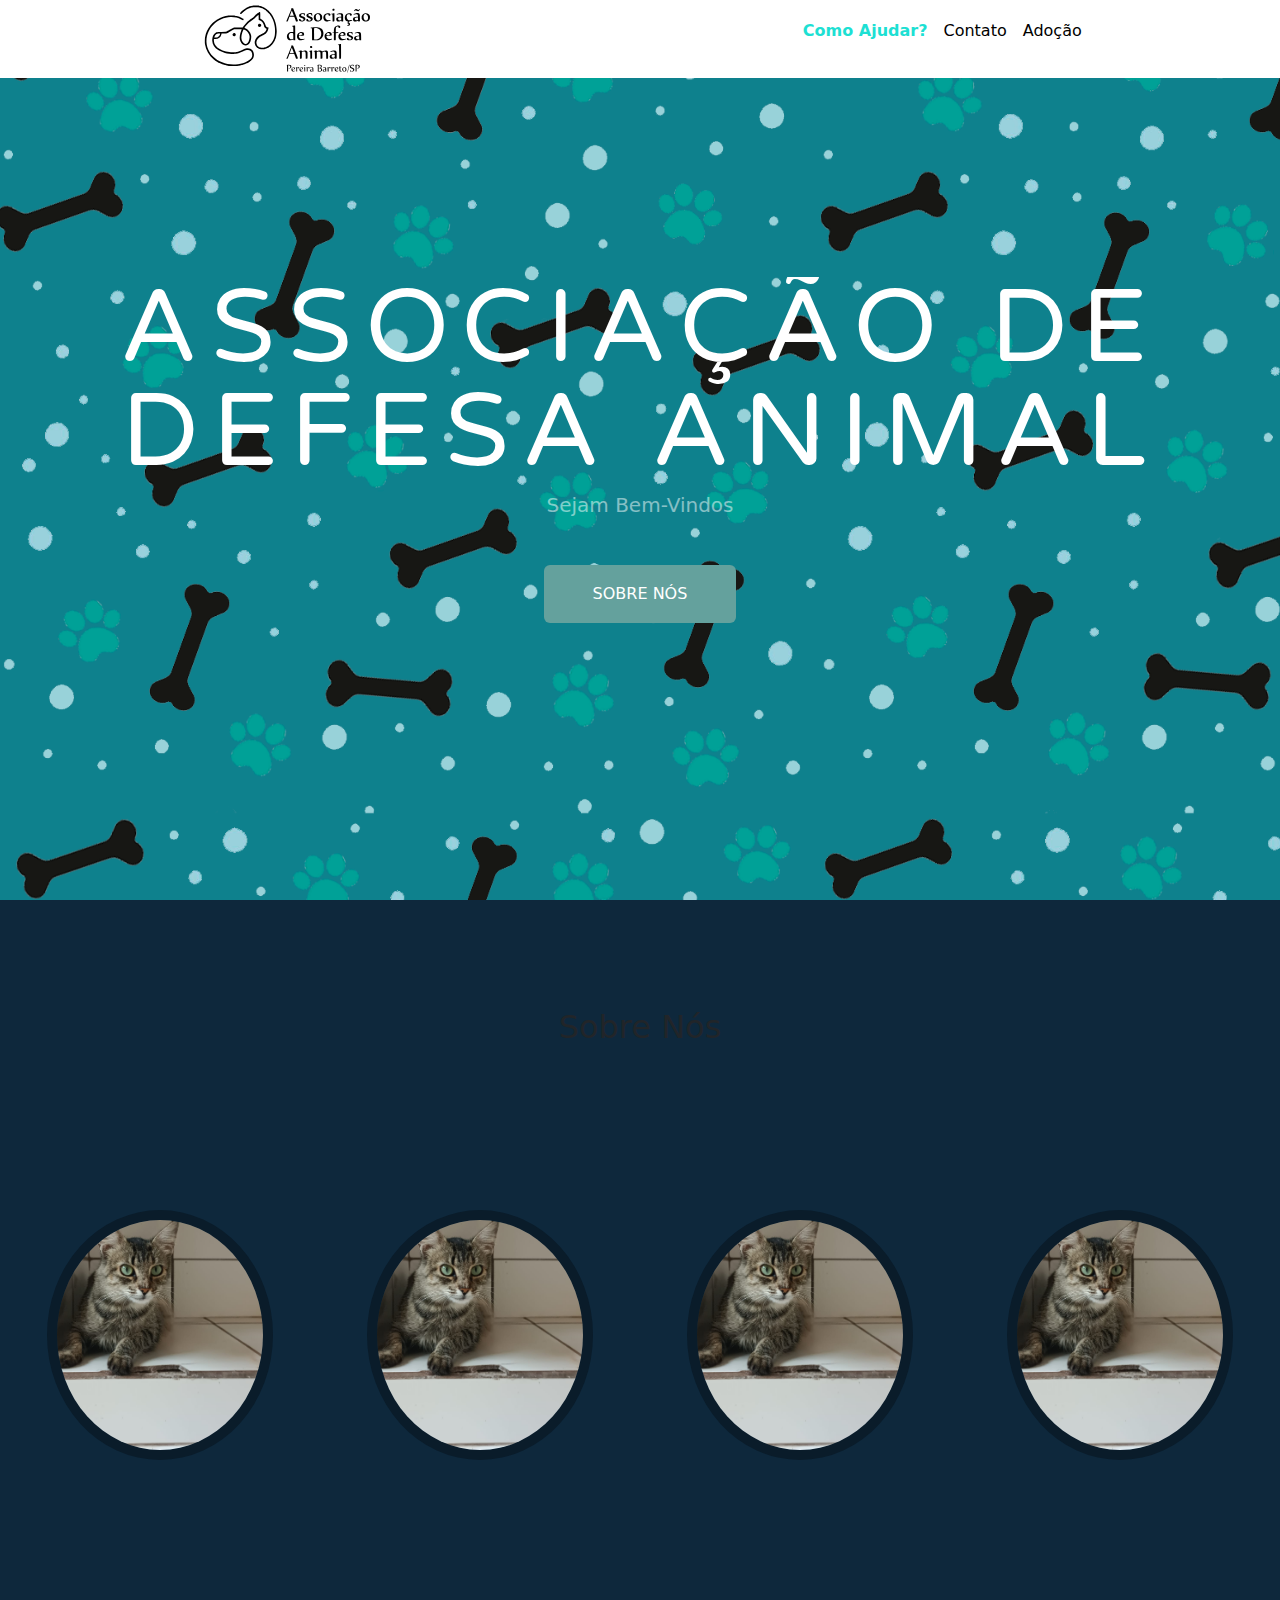
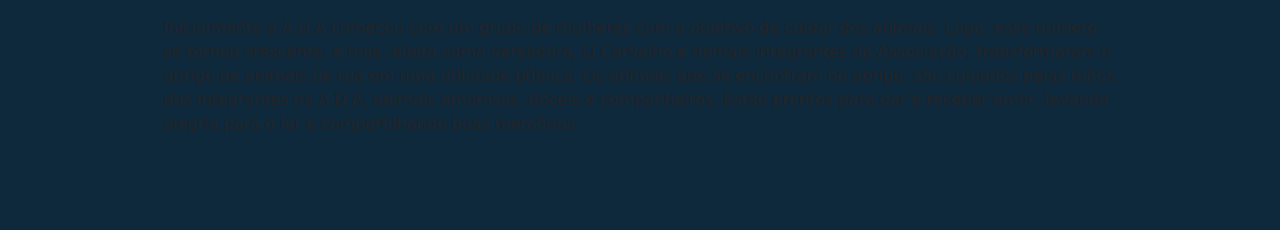
<file: index.html>
<html lang="en">

<head>
  <meta charset="UTF-8">
  <meta http-equiv="X-UA-Compatible" content="IE=edge">
  <meta name="viewport" content="width=device-width, initial-scale=1.0">

  <!-- Bootstrap -->
  <link rel="stylesheet" href="css/bootstrap/bootstrap.min.css">
  <script src="js/bootstrap/bootstrap.min.js"></script>

  <!-- Próprio -->
  <link rel="stylesheet" href="css/style.css">

  <title>ADAPB Web</title>
</head>

<body>
  <!-- *arrumar carrossel
    *pag animais memoráveis
    *pag adoção de animaias
    *qrcode -->

  <header>
    <!-- NAVBAR -->
    <nav class="navbar">
      <!-- <a href="#" class="logo ">ADAPB</a> --> <img id="logo" src="assets/icons/logo.svg" style="width: 15%;">
      <div class="nav-links">
        <ul>
          <li class="active"><a href="#">Como Ajudar?</a></li>
          <li><a href="#">Contato</a></li>
          <li><a href="pages/adocao.php">Adoção</a></li>
        </ul>
      </div>
      <img src="assets/img/menu-btn.png" alt="" class="menu-hamburguer">

      <script>
        const menuHamburguer = document.querySelector(".menu-hamburguer");
        const navLinks = document.querySelector(".nav-links");

        menuHamburguer.addEventListener('click', () => {
          navLinks.classList.toggle("mobile-menu")
        }
        );
      </script>
    </nav>
  </header>

  <!-- SECTION INICIAL -->
  <section class="masthead" id="inicio">
    <div class="container px-4 px-lg-5 d-flex h-100 align-items-center justify-content-center">
      <div class="d-flex justify-content-center">
        <div class="text-center">
          <h1 class="mx-auto my-0 text-uppercase">Associação de Defesa Animal</h1>
          <h2 class="text-white-50 mx-auto mt-2 mb-5">Sejam Bem-Vindos</h2>
          <a class="btn btncolor p-3 px-5 r-1 text-uppercase" href="#sobre" style="--btn-color: #335362">Sobre Nós</a>
        </div>
      </div>
    </div>
  </section>

  <!-- SECTION SOBRE -->
  <section class="min-vh-100" id="sobre" style="padding-top: 30px;">
    <div class="row justify-content-center d-flex align-items-center flex-row h-100">
      <h2 class="text-center">Sobre Nós</h2>
      <div class="imgBox container-fluid row">
        <div class="col-25 d-flex justify-content-center mx-auto"><img src="assets/img/animais/dog3.jpeg" class="img-fluid" alt="" srcset=""></div>
        <div class="col-25 d-flex justify-content-center mx-auto"><img src="assets/img/animais/dog3.jpeg" class="img-fluid" alt="" srcset=""></div>
        <div class="col-25 d-flex justify-content-center mx-auto"><img src="assets/img/animais/dog3.jpeg" class="img-fluid" alt="" srcset=""></div>
        <div class="col-25 d-flex justify-content-center mx-auto"><img src="assets/img/animais/dog3.jpeg" class="img-fluid" alt="" srcset=""></div>
        <style>
          .imgbox div {
            width: clamp(120px, 250px, 300px);
          }
          .imgBox img {
            width: 250px;
            height: 250px;
            object-fit: cover;
            aspect-ratio: 1/1;
            border: solid 10px #0a1c2a;
            border-radius: 50%;
          }
        </style>
      </div>
      <div class="text-justify w-75">
        <p>Inicialmente a A.D.A começou com um grupo de mulheres com o objetivo de cuidar dos animais. Logo, esse número se tornou crescente, e hoje, eleita como vereadora, Li Carvalho e demais integrantes da Associação, transformaram o abrigo de animais de rua em uma utilidade pública. Os animais que se encontram no abrigo, são cuidados pelas mãos dos integrantes da A.D.A, animais amorosos. dóceis e companheiros. Estão prontos para dar e receber amor, levando alegria para o lar e compartilhando boas memórias.</p>
      </div>
    </div>
  </section>

  <!-- <section class="min-vh-100"></section> -->



</body>

</html>
</file>
<file: css/style.css>
@import url('https://fonts.googleapis.com/css2?family=Varela+Round&display=swap');

* {
  margin: 0;
  padding: 0;
  box-sizing: border-box;
  scroll-behavior: smooth;
  font: "Varela Round";
}

section {
  min-height: 100vh;
}

#sobre {
  background: #0e283c;
}

/* NAVBAR */
header {
  position: fixed;
  z-index: 1;
  width: 100vw;
  background-color: rgba(255, 255, 255, 0);
}

.navbar {
  position: absolute;
  padding: 0px;
  display: flex;
  justify-content: space-around;
  align-items: center;
  width: 100%;
  box-sizing: border-box;
  background-color: #fff;
}

.navbar a {
  /* color: white; */
  text-decoration: none;
  color: #000;
}

.navbar .logo {
  font-size: 1.7em;
  font-weight: bold;
}

.navbar .nav-links {
  display: flex;
  align-items: center;
}

.navbar .nav-links ul {
  list-style: none;
  display: flex;
}

.navbar .nav-links ul li {
  margin: 0 .5em;
}

.navbar .nav-links ul li a:hover {
  color: #1de0d3;
}

.navbar .nav-links ul li.active a {
  color: #1de0d3;
  font-weight: bold;
}

/* Menu Hamburguer */
.navbar .menu-hamburguer {
  position: absolute;
  top: 50px;
  right: 50px;
  width: 35px;
  display: none;
}

@media screen and (max-width: 900px) {

  .navbar {
    background: transparent;
  }

  #logo {
    opacity: 0%;
  }

  .navbar .menu-hamburguer {
    display: block;
  }

  .navbar .logo {
    position: absolute;
    top: 50px;
    left: 50px;
  }

  .nav-links {
    position: absolute;
    top: 0;
    left: 0;
    width: 100%;
    height: 100vh;
    display: flex;
    flex-direction: column;
    justify-content: center;
    align-items: center;
    background: rgba(255, 255, 255, 0.20);
    backdrop-filter: blur(8px);
    margin-left: -100%;
    transition: .35s;
  }

  .nav-links.mobile-menu {
    margin-left: 0;
    transition: .35s;
  }

  .navbar .nav-links ul {
    display: flex;
    flex-direction: column;
    align-items: center;
    /* max-height: 80%;
    jusify-content: space-between; */
  }

  .navbar .nav-links ul li {
    margin: 25px 0;
    font-size: 1.2em;
    font-weight: 600;
  }
}

.active {
  font-weight: bold;
}

.titulo-section {
  padding-top: 1em;
}

/* Section inicial */
#inicio {
  width: 100%;
  height: auto;
  min-height: 35rem;
  background: url("../assets/img/bg-new.png");
  background-position: center;
  background-repeat: no-repeat;
  background-attachment: scroll;
  background-size: cover;
}

#inicio h1,
#inicio .h1 {
  font-family: "Varela Round", -apple-system, BlinkMacSystemFont, "Segoe UI", Roboto, "Helvetica Neue", Arial, sans-serif, "Apple Color Emoji", "Segoe UI Emoji", "Segoe UI Symbol", "Noto Color Emoji";
  font-size: 2.5rem;
  line-height: 2.5rem;
  letter-spacing: 0.8rem;
  background: linear-gradient(rgb(255, 255, 255), rgb(255, 255, 255));
  -webkit-text-fill-color: transparent;
  -webkit-background-clip: text;
  background-clip: text;
}

#inicio h2,
#inicio .h2 {
  max-width: 20rem;
  font-size: 1rem;
}

@media (min-width: 768px) {

  #inicio h1,
  #inicio .h1 {
    font-size: 4rem;
    line-height: 4rem;
  }
}

@media (min-width: 992px) {
  #inicio {
    height: 100vh;
    padding: 0;
  }

  #inicio h1,
  #inicio .h1 {
    font-size: 6.5rem;
    line-height: 6.5rem;
    letter-spacing: 0.8rem;
  }

  #inicio h2,
  #inicio .h2 {
    max-width: 30rem;
    font-size: 1.25rem;
  }
}



.btncolor {
  background: #64a19d;
  color: #fff;
}

.btncolor:hover {
  background: #50837f;
  color: #fff;
  transition: .4s;
}
</file>
